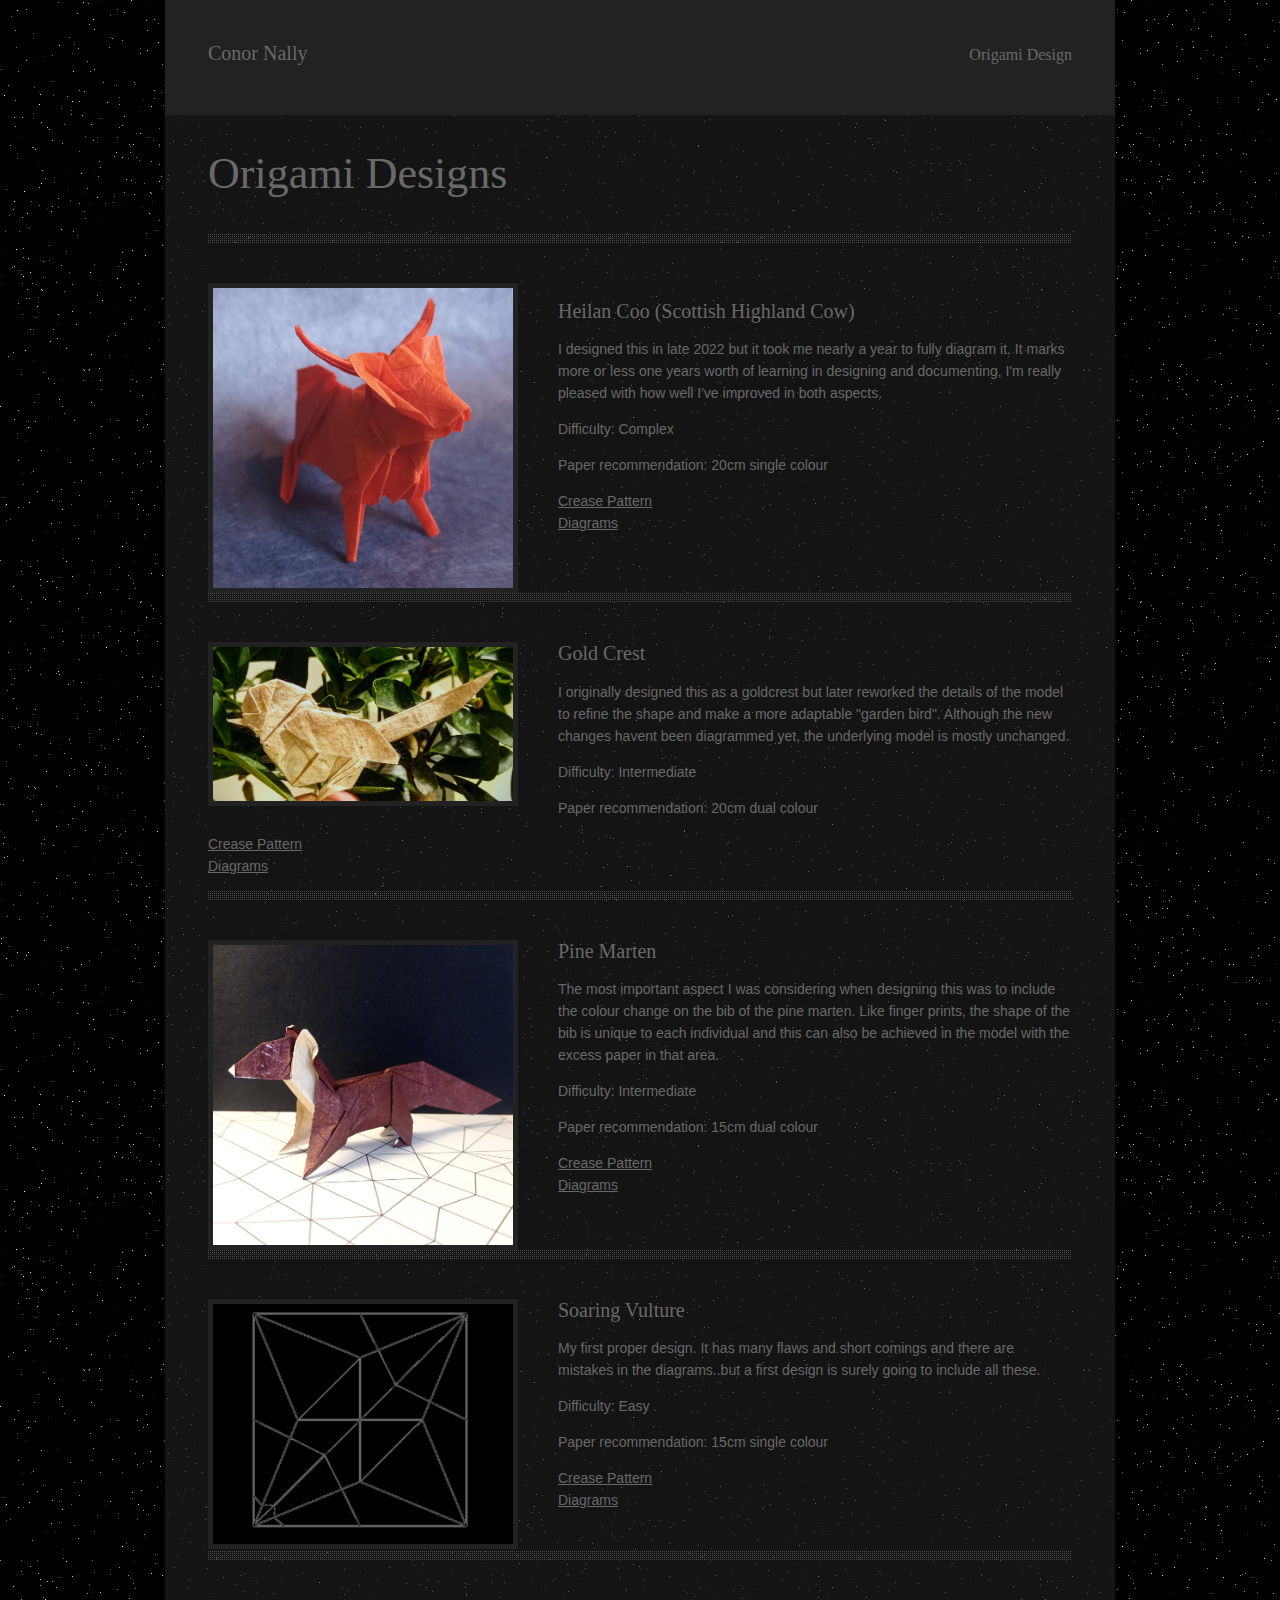
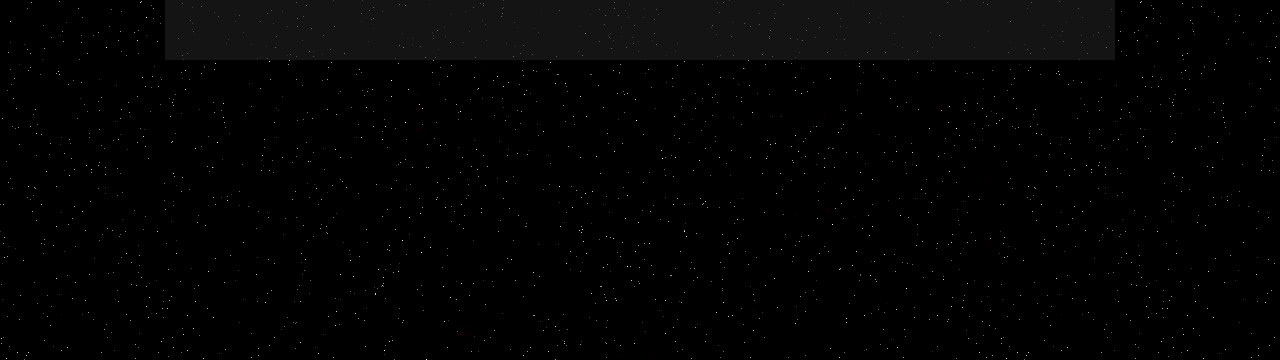
<file: origami/index.html>
<!DOCTYPE html>
<html>
	<head>
		<title>Conor Nally</title>
		<meta http-equiv="Content-Type" content="text/html"; charset="UTF-8">
		<meta name="author" content="Conor Nally">
		<link rel="stylesheet" type="text/css" href="style/styles.css" title="style" />
	</head>

	<body>
		<div id="header">
			<div id="logo">
				<a href="https://conornally.github.io"><h2> Conor Nally </h2></a>
			</div>
				<ul id="main-menu">
					<li> <a href="#design">Origami Design</a> </li>
				</ul>

		</div>

		<div id="container">

			<div id="design"> 
				<h1>Origami Designs</h1>
				<!--<ul id="top-social"> <a class="twitter" href="http://localhost:2305"> not twitter </a> </ul>-->
				<div class="top-divider"></div>
				<div class="content">
					<img src="content/highlandcow/highlandcow2.jpg" alt="Highland Cow" title="Highland Cow" width="300">
					<h2> Heilan Coo (Scottish Highland Cow) </h2>
					<p> I designed this in late 2022 but it took me nearly a year to fully diagram it. It marks more or less one years worth of learning in designing and documenting, I'm really pleased with how well I've improved in both aspects.</p>
					<p> Difficulty: Complex </p>
					<p> Paper recommendation: 20cm single colour </p>
					<a href="content/highlandcow/heilancooCP-conornally.png">Crease Pattern</a> <br>
					<a href="content/highlandcow/heilancoo-conornally.pdf">Diagrams</a>
						
					<p style="margin-top:1"></p>
					<div class="top-divider"></div>
					<img src="content/goldcrest/goldcrest1.jpg" alt="GoldCrest" title="GoldCrest" width="300">
					<h2> Gold Crest </h2>
					<p> I originally designed this as a goldcrest but later reworked the details of the model to refine the shape and make a more adaptable "garden bird". Although the new changes havent been diagrammed yet, the underlying model is mostly unchanged.</p>
					<p> Difficulty: Intermediate </p>
					<p> Paper recommendation: 20cm dual colour </p>
					<a href="content/goldcrest/goldcrestCP-conornally.png"> Crease Pattern</a> <br>
					<a href="content/goldcrest/goldcrest-conornally.pdf"> Diagrams</a>

					<p style="margin-top:1"></p>
					<div class="top-divider"></div>
					<img src="content/pinemarten/pinemarten1.jpg" alt="PineMarten" title="PineMarten" width="300">
					<h2> Pine Marten </h2>
					<p> The most important aspect I was considering when designing this was to include the colour change on the bib of the pine marten. Like finger prints, the shape of the bib is unique to each individual and this can also be achieved in the model with the excess paper in that area.</p>
					<p> Difficulty: Intermediate </p>
					<p> Paper recommendation: 15cm dual colour </p>
					<a href="content/pinemarten/pinemartenCP-conornally.png"> Crease Pattern</a> <br>
					<a href="content/pinemarten/pinemarten-conornally.pdf"> Diagrams</a>

					<p style="margin-top:1"></p>
					<div class="top-divider"></div>
					<img src="content/placeholder.png" alt="Vulture" title="Vulture" width="300">
					<h2> Soaring Vulture </h2>
					<p> My first proper design. It has many flaws and short comings and there are mistakes in the diagrams..but a first design is surely going to include all these.</p>
					<p> Difficulty: Easy </p>
					<p> Paper recommendation: 15cm single colour </p>
					<a href="content/vulture/soaring-griffon-vultureCP-conornally.png"> Crease Pattern</a> <br>
					<a href="content/vulture/soaring-griffon-vulture-conornally.pdf"> Diagrams</a>

				<div class="bottom-divider"></div>
				</div>
			</div>





		</div>

	</body>
</html>
</file>
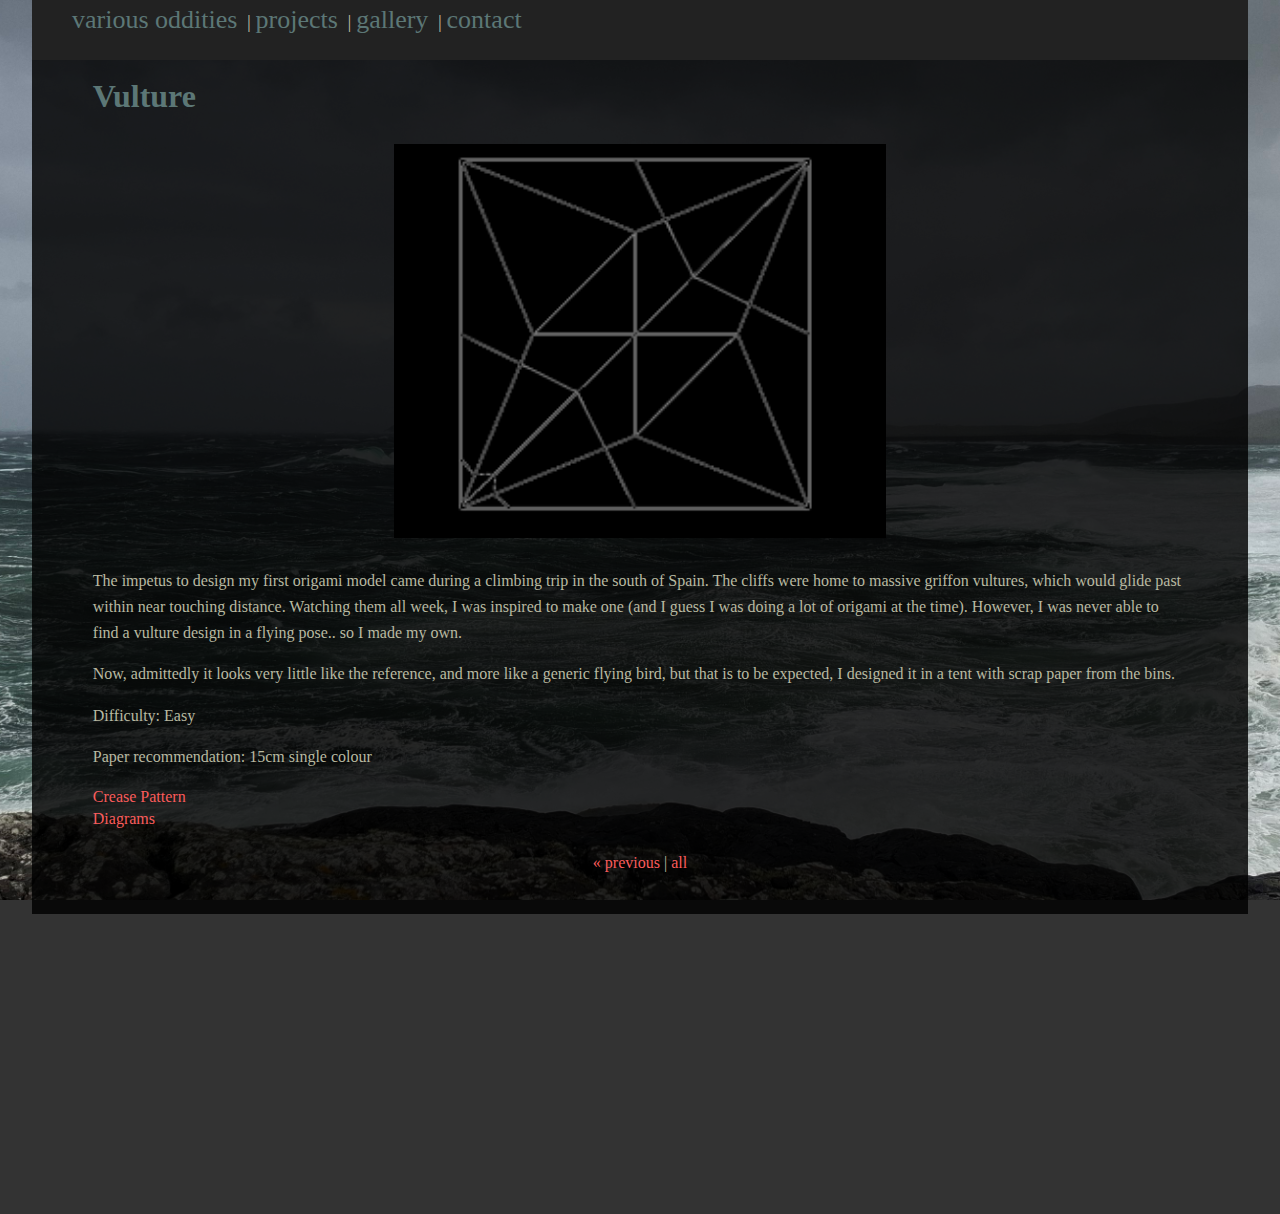
<file: posts/2022/01-vulture/index.html>
<!DOCTYPE html>
<html>
  <head>
    <title>Blog Post</title> <!-- If you leave title as "Blog Post", it will automatically be updated to the post title -->
    <link rel="icon" href="/style/images/favicon.png" type="image/x-icon"/>
    <meta name="viewport" content="width=device-width, initial-scale=1.0">
    <meta charset="UTF-8"> 
    <link href="/style/style.css" rel="stylesheet" type="text/css" media="all">    
  </head>
  <body>
    <div id="container">
    <div id="header">...</div>
    <div id="content">
		<h1> Vulture </h1>
      	<h4 id="postDate"></h4>
		<div>
			<div class="center">
			<img src="./thumbnail.png" alt="placeholder" width=45%>
			</div>

			<p> The impetus to design my first origami model came during a climbing trip in the south of Spain. The cliffs were home to massive griffon vultures, which would glide past within near touching distance. Watching them all week, I was inspired to make one (and I guess I was doing a lot of origami at the time). However, I was never able to find a vulture design in a flying pose.. so I made my own.</p>
			<p> Now, admittedly it looks very little like the reference, and more like a generic flying bird, but that is to be expected, I designed it in a tent with scrap paper from the bins.</p>
			<p> Difficulty: Easy</p>
			<p>Paper recommendation: 15cm single colour </p>
			<a href="./soaring-griffon-vultureCP-conornally.png">Crease Pattern</a><br>
			<a href="./soaring-griffon-vulture-conornally.pdf">Diagrams</a>
		</div>
      
      
    <div id="nextprev"></div>
    </div> <!-- end of div id="content" -->
    <div id="footer"></div>
    </div> <!-- end of div id="container" -->
  <!-- Here's the link to our JavaScript! -->
  <script src="/posts/data.js"></script>
  <script src="/script.js"></script>
  </body>
</html>
</file>
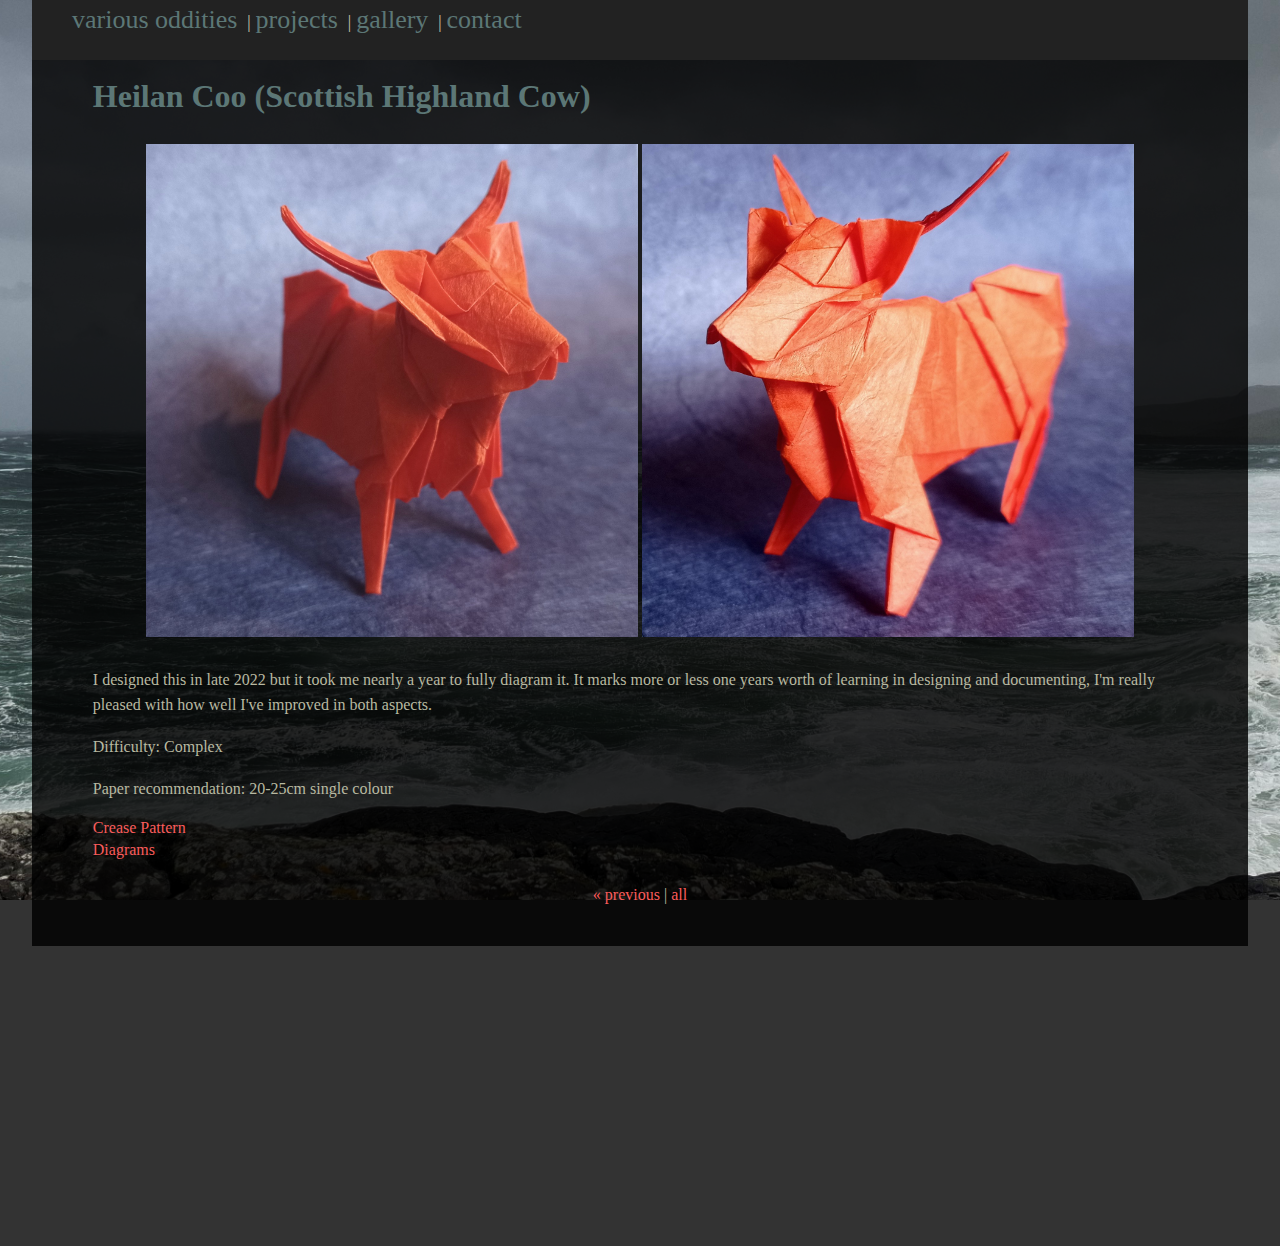
<file: posts/2023/08-highlandcow/index.html>
<!DOCTYPE html>
<html>
  <head>
    <title>Blog Post</title> 
    <link rel="icon" href="/style/images/favicon.png" type="image/x-icon"/>
    <meta name="viewport" content="width=device-width, initial-scale=1.0">
    <meta charset="UTF-8"> 
    <link href="/style/style.css" rel="stylesheet" type="text/css" media="all">    
  </head>
  <body>
    <div id="container">
    <div id="header">...</div>
    <div id="content">
		<h1> Heilan Coo (Scottish Highland Cow) </h1>
      	<h4 id="postDate"></h4>
		<div>
			<div class="center">
			<img src="./thumbnail.png" alt="orange origami highland cow, on a blue background" width=45%>
			<img src="./highlandcow1.jpg"  alt="orange origami highland cow, on a blue background" width=45%>
			<!--p class="caption">caption</p>-->
			</div>

			<p> I designed this in late 2022 but it took me nearly a year to fully diagram it. It marks more or less one years worth of learning in designing and documenting, I'm really pleased with how well I've improved in both aspects.</p>
			<p> Difficulty: Complex</p>
			<p>Paper recommendation: 20-25cm single colour </p>
			<a href="./heilancooCP-conornally.png">Crease Pattern</a><br>
			<a href="./heilancoo-conornally.pdf">Diagrams</a>
		</div>
      
      
    <div id="nextprev"></div>
    </div> <!-- end of div id="content" -->
    <div id="footer"></div>
    </div> <!-- end of div id="container" -->
  <!-- Here's the link to our JavaScript! -->
  <script src="/posts/data.js"></script>
  <script src="/script.js"></script>
  </body>
</html>
</file>
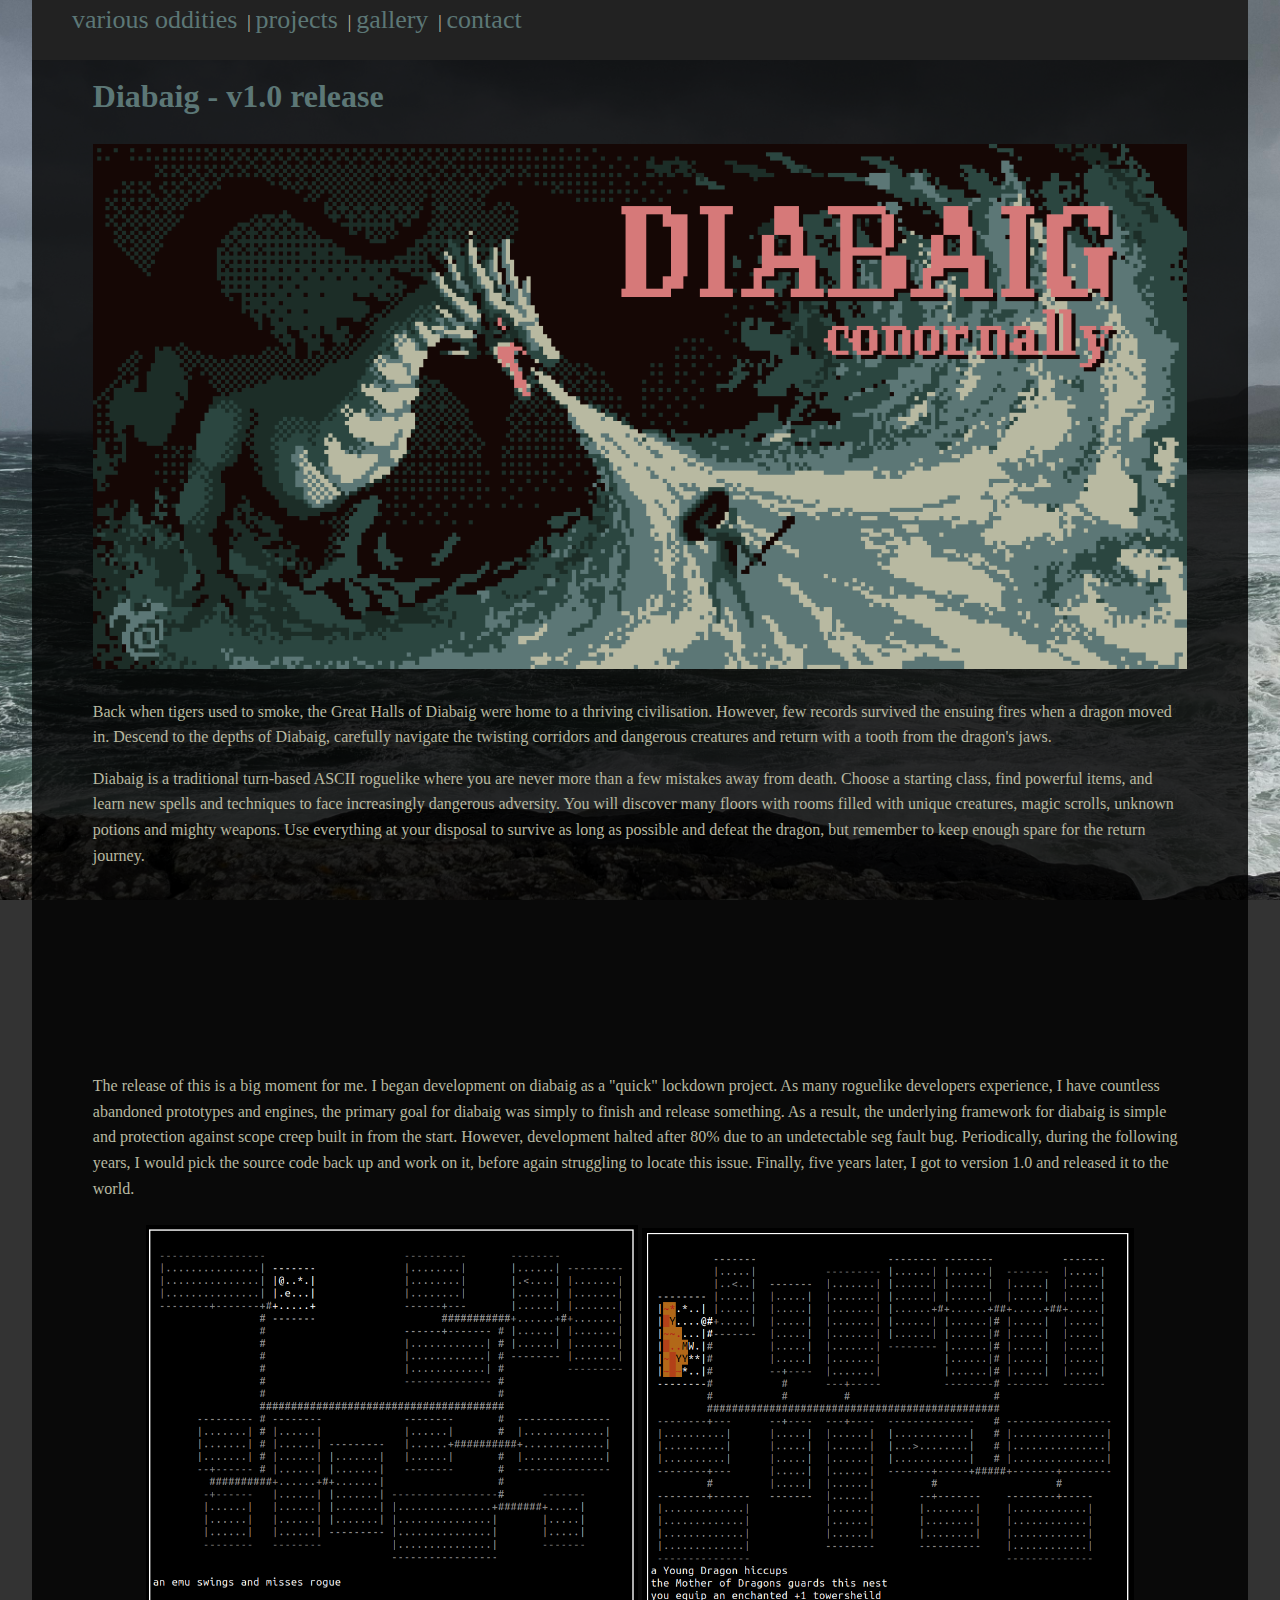
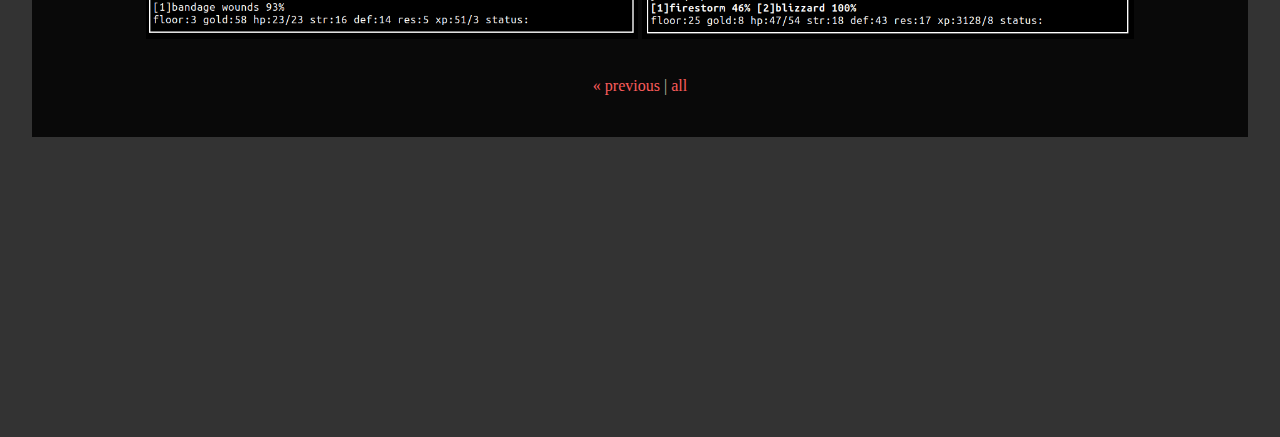
<file: posts/2025/09-diabaig/index.html>
<!DOCTYPE html>
<html>
  <head>
    <title>Blog Post</title> <!-- If you leave title as "Blog Post", it will automatically be updated to the post title -->
    <link rel="icon" href="/style/images/favicon.png" type="image/x-icon"/>
    <meta name="viewport" content="width=device-width, initial-scale=1.0">
    <meta charset="UTF-8"> 
    <link href="/style/style.css" rel="stylesheet" type="text/css" media="all">    
  </head>
  <body>
    <div id="container">
    <div id="header">...</div>
    <div id="content">
		<h1>Diabaig - v1.0 release </h1>
      	<h4 id="postDate"></h4>
		<div>
			<div class="center">
			<img src="./banner.png" alt="Pixelated dragon breathing fire towards a figure. The word DIABAIG is above" width=100%>
			</div>


			<p>Back when tigers used to smoke, the Great Halls of Diabaig were home to a thriving civilisation. However, few records survived the ensuing fires when a dragon moved in. Descend to the depths of Diabaig, carefully navigate the twisting corridors and dangerous creatures and return with a tooth from the dragon's jaws.</p>

			<p>Diabaig is a traditional turn-based ASCII roguelike where you are never more than a few mistakes away from death. Choose a starting class, find powerful items, and learn new spells and techniques to face increasingly dangerous adversity. You will discover many floors with rooms filled with unique creatures, magic scrolls, unknown potions and mighty weapons. Use everything at your disposal to survive as long as possible and defeat the dragon, but remember to keep enough spare for the return journey.</p>

			<div class=center>
			<iframe frameborder="0" src="https://itch.io/embed/3335779?linkback=true&amp;bg_color=000000&amp;fg_color=b8b9a1&amp;link_color=fa5c5c&amp;border_color=4e5152" width="552" height="167"><a href="https://conornally.itch.io/diabaig">Diabaig by conornally</a></iframe>
			</div>
			



			<p> The release of this is a big moment for me. I began development on diabaig as a "quick" lockdown project. As many roguelike developers experience, I have countless abandoned prototypes and engines, the primary goal for diabaig was simply to finish and release something. As a result, the underlying framework for diabaig is simple and protection against scope creep built in from the start. However, development halted after 80% due to an undetectable seg fault bug. Periodically, during the following years, I would pick the source code back up and work on it, before again struggling to locate this issue. Finally, five years later, I got to version 1.0 and released it to the world.</p>

			<div class=center>
			<img src=./e6lrqA.png width=45%>
			<img src=./8PU_9y.png width=45%>
			</div>


		</div>
      
      
    <div id="nextprev"></div>
    </div> <!-- end of div id="content" -->
    <div id="footer"></div>
    </div> <!-- end of div id="container" -->
  <!-- Here's the link to our JavaScript! -->
  <script src="/posts/data.js"></script>
  <script src="/script.js"></script>
  </body>
</html>
</file>
<file: origami/style/styles.css>
body{
	background:#333333 url(images/background.gif);
	margin:0px;
	font: 400 14px/22px 'Open Sans', Verdana, Helvetica, sans-serif;
	color:#6a6969;
}
h1{font: 400 44px/60px 'Bree Serif', Georgia, serif; color:#6a6969;}
h2{font: 400 20px/22px 'Bree Serif', Georgia, serif; color:#6a6969;}
h3{font: 400 16px/16px 'Bree Serif', Georgia, serif; color:#6a6969;}
ul{margin:0px; padding:0px;}
a {text-decoration:underline; color:#6a6969;}
a:hover {color:#979797;}
a img{border:0px;}

#container{
	width:950px;
	margin:0px auto 300px auto;
	background:url(images/body-bg.png);
	overflow:auto;
	padding-bottom:100px;
}

/****************************************************/
/* HEADER */
/****************************************************/

#header{
	width:864px;
	height:115px;
	background-color:#222222;
	padding:0px 43px;
	position: fixed;
	top:0px;
	left:50%;
	margin: 0 0 0 -475px;
}
#header #logo{
	padding-top:25px;
	float:left;
}
#header #main-menu{float:right; padding-top:45px;}
#header #main-menu li{
	float:left;
	list-style:none;
	margin-left:27px;
	font: 400 16px/20px 'Bree Serif', Georgia, serif;
}


#header a {text-decoration:none; color:#6a6969;}

/****************************************************/
/* ABOUT SECTION */
/****************************************************/

#about{margin:0px 43px; padding-top:115px;}
#about h1{float:left;}
#about #top-social{float:right; padding-top:62px;}
#about #top-social li{float:left; list-style:none; margin-left:10px;}
#about #top-social .facebook{
	text-indent:-9999px; 
	display:block; 
	width:26px; 
	height:26px; 
	background:url(images/sm-facebook-icon.png) no-repeat;
}
#about #top-social .twitter{
	text-indent:-9999px; 
	display:block; 
	width:31px; 
	height:24px; 
	background:url(images/sm-twitter-icon.png) no-repeat;
}
#about #top-social .linkedin{
	text-indent:-9999px; 
	display:block; 
	width:26px; 
	height:26px; 
	background:url(images/sm-linkedin-icon.png) no-repeat;
}
#about .content{overflow:auto;}
#about .content img{float:left; margin-right:40px; border:5px solid #222222;}
#about .content #service-icons{margin-top:20px;}
#about .content #service-icons li{
	display:block;
	width:108px;
	height:108px;
	text-indent:-9999px;
	list-style:none;
	float:left;
	margin-right:20px;
}
#about .content #service-icons li.services-design{background:url(images/icon-1.png) no-repeat;}
#about .content #service-icons li.services-mobile{background:url(images/icon-2.png) no-repeat;}
#about .content #service-icons li.services-film{background:url(images/icon-3.png) no-repeat;}
#about .content #service-icons li.services-photo{background:url(images/icon-4.png) no-repeat;}

/****************************************************/
/* EXPERIENCE SECTION */
/****************************************************/


#starbug{margin:0px 43px; padding-top:115px;}
#starbug .col{
	width:235px;
	float:left;
}
#starbug .content{overflow:auto;}
#starbug .col-mid{margin:0px 65px;}
#starbug .content{overflow:auto;}
#starbug .content img{float:left; margin-right:40px; border:5px solid #222222;}
#starbug .content #service-icons{margin-top:20px;}
#starbug .content #service-icons li{
	display:block;
	width:108px;
	height:108px;
	text-indent:-9999px;
	list-style:none;
	float:left;
	margin-right:20px;
}





#design{margin:0px 43px; padding-top:115px;}
#design .col{
	width:235px;
	float:left;
}
#design .content{overflow:auto;}
#design .col-mid{margin:0px 65px;}
#design .content{overflow:auto;}
#design .content img{float:left; margin-right:40px; border:5px solid #222222;}
#design .content #service-icons{margin-top:20px;}
#design .content #service-icons li{
	display:block;
	width:108px;
	height:108px;
	text-indent:-9999px;
	list-style:none;
	float:left;
	margin-right:20px;
}

#science{margin:0px 43px; padding-top:115px;}
#science .col{
	width:235px;
	float:left;
}
#science .content{overflow:auto;}
#science .col-mid{margin:0px 65px;}
#science .content{overflow:auto;}
#science .content img{float:left; margin-right:40px; border:5px solid #222222;}
#science .content #service-icons{margin-top:20px;}
#science .content #service-icons li{
	display:block;
	width:108px;
	height:108px;
	text-indent:-9999px;
	list-style:none;
	float:left;
	margin-right:20px;
}
/****************************************************/
/* researchgroup SECTION */
/****************************************************/

#researchgroup{margin:0px 43px; padding-top:115px;}
#researchgroup .col{
	width:235px;
	float:left;
}
#researchgroup .content{overflow:auto;}
#researchgroup .col-mid{margin:0px 65px;}



/****************************************************/
/* OUTREACH SECTION */
/****************************************************/

#outreach{margin:0px 43px; padding-top:115px;}
#outreach .col{
	width:235px;
	float:left;
}
#outreach .content{overflow:auto;}
#outreach .col-mid{margin:0px 65px;}




/****************************************************/
/* WORK SECTION */
/****************************************************/

#publication{margin:0px 43px; padding-top:115px;}
#publication .content{overflow:auto;}
#publication #publication-thumbs li{
	list-style:none;
	float:left;
	margin:0px 20px 15px 0px;
	padding:0px;
}
#publication #publication-thumbs li.last{margin:0px;}

/****************************************************/
/* CONNECT SECTION */
/****************************************************/
#connect{margin:0px 43px; padding-top:115px;}
#connect .content{overflow:auto;}
#connect #form{
	width:410px;
	float:left;
}
#connect #form span{
	display:block;
	float:left;
	width:100px;
	padding-top:5px;
	font: 400 14px/16px 'Bree Serif', Georgia, serif;
}
#connect #form input{
	float:left;
	width:255px;
	border:0px;
	color:#3b3b3b;
	padding:10px 10px 10px 30px;
	font: 400 11px/20px 'Open Sans', Verdana, Helvetica, sans-serif;
	margin-bottom:10px;
}
#connect #form textarea{
	float:left;
	border:0px;
	width:255px;
	height:100px;
	padding:10px 10px 10px 30px;
	font: 400 11px/20px 'Open Sans', Verdana, Helvetica, sans-serif;
	color:#3b3b3b;
}

#connect #form input.name{background:#222222 url(images/icon-user.png) no-repeat 10px 8px;}
#connect #form input.email{background:#222222 url(images/icon-mail.png) no-repeat 10px 9px;}
#connect #form textarea.message{background:#222222 url(images/icon-message.png) no-repeat 10px 8px;}
#connect #form input.submit{ 
	width:75px;   
	height:30px;
	float:right;
	padding:0px 0px 5px 0px;
	margin:10px 16px 0px 0px;
	background:#222222;
	color:#3b3b3b;
	font: 400 14px/16px 'Bree Serif', Georgia, serif;
}

#connect #social-footer{
	width:300px;
	float:left;
	margin-left:75px;
}
#connect #social-footer #sm-links{margin-top:25px;}
#connect #social-footer #sm-links li{
	list-style:none;
	float:left;
}
#connect #social-footer #sm-links li a{
	display:block;
	text-indent:-9999px;
	width:26px; 
	height:26px;
	margin-right:10px;
}
#connect #social-footer #sm-links li a.facebook{background:url(images/sm-facebook-icon.png) no-repeat;}
#connect #social-footer #sm-links li a.twitter{background:url(images/sm-twitter-icon.png) no-repeat; width:31px;}
#connect #social-footer #sm-links li a.dribble{background:url(images/sm-dribble-icon.png) no-repeat;}
#connect #social-footer #sm-links li a.vimeo{background:url(images/sm-vimeo-icon.png) no-repeat; width:27px;}
#connect #social-footer #sm-links li a.google{background:url(images/sm-google-icon.png) no-repeat;}
#connect #social-footer #sm-links li a.youtube{background:url(images/sm-youtube-icon.png) no-repeat; width:28px;}
#connect #social-footer #sm-links li a.linkedin{background:url(images/sm-linkedin-icon.png) no-repeat;}

/****************************************************/
/* MISC */
/****************************************************/
.top-divider, .bottom-divider, .both-divider{
	width:100%;
	height:9px;
	background:url(images/divider.png) repeat-x;
	clear:both;
}
.top-divider{margin-bottom:40px;}
.bottom-divider{margin-top:40px;}
.both-divider{margin-top:40px; margin-bottom:40px;}
</file>
<file: style/style.css>
/* CSS is how you can add style to your website, such as colors, fonts, and positioning of your
   HTML content. To learn how to do something, just try searching Google for questions like
   "how to change link color." */

body {
  background-color: #333333;
  /*background-image: url('images/background.gif');
  background-image: url('images/diabaig.png');*/
  background-image: url('images/20250804_122248.jpg');
  background-position: top;
  background-attachment: fixed;
  background-size:cover;
  /*font: 400 14px/22px 'Open Sans', Verdana, Helvetica, sans-serif;*/
  font: 400 16px/22px 'Bree Serif', Georgia, serif;

  color:#6a6969;
  margin: 0;
}

body#test{background-image: url('images/background.gif');}

p {
  line-height: 1.6em; /*I find the default HTML line-height tends to be a bit claustrophobic for main text*/
}

hr {
	display:block;
  	background:url(images/divider.png) repeat-x;
	border:0px;
	height:10px;
	width:100%;

}

img {
  max-width: 100%;
  height: auto;
  margin-top: 0.5em;
  margin-bottom: 0.5em;
}
.right {
  float: right;
  margin-left: 1em;
}
.left {
  float: left;
  margin-right: 1em;
}
.center {
  display: block;
  margin-right: auto;
  margin-left: auto;
  text-align: center;
}
@media only screen and (min-width: 600px) {
  .small {
    max-width: 60%;
    height: auto;
  }
}
.caption {
  margin-top: 0;
  font-size: 0.9em;
  font-style: italic;
}

/* WRAP TEXT */
.media {
  display: flex;
  gap: 1.5rem;
  align-items: flex-start;
}
.media img {
  max-width: 40%;
  height: auto;
  flex-shrink: 0;
}
.media-text {
  flex: 1;
}

a { 
	color:#fa5c5c;
	text-decoration: none;
}
a:hover { /*background-color: #fff6e6; */
  text-decoration: underline;}

h1, h2, h3, h4, h5 {
  /*font-family: Tahoma, Geneva, sans-serif;*/
  /*font-family: 'Open Sans', Verdana, Helvetica, sans-serif;*/
  color: #5c7776;
  line-height: 1.1em;
}

/*#CONTAINER is the rectangle that contains everything but the background!*/
#container {
  margin: 3em auto 300px auto;
  width: 95%;
	max-width: 1250px;
	background-color: #000000d0;
	/*background-image:url(images/body-bg.png);*/
  color: #b8b9a1; /*FONT COLOUR*/
  padding-bottom:10px;
  overflow:auto;
}


#content {
  padding: 10px 5% 20px 5%;
}


/*HEADER STYLE*/
#header {
	box-sizing: border-box;
	height:auto;
	min-height:60px;
	width: 95%;
	max-width: 1250px;
	
	background-color: #222222;
	position: fixed;
	top:0%;
	padding-left:0em;
}
#header ul {
  list-style-type: none;
  padding: 0.5em 0 -0.5em 0;
  margin: 0;
}
#header li {
  font-size: 1.2em;
  display: inline-block;
  margin-right: 0.5em;
  margin-bottom: 0.2em;
  margin-top: 0.2em;
}
#header li a {
  /*font: 400 22px/32px 'Open Sans', Verdana, Helvetica, sans-serif;*/
  font: 400 26px/32px 'Bree Serif', Georgia, serif;
  /*color: #5c7776;*/
  text-decoration: none;
  background-color: inherit;
}
#header li a:hover {
  text-decoration: underline;
}
#header li:before {
	content:"| ";
}
#header li:first-child:before {
  content: "";
}

.link-discrete
{
  color: #5c7776;
}

/*POST LIST STYLE*/
#postlistdiv ul {
  /*font-size: 1.2em;*/
  padding: 0;
  list-style-type: none;
}
#recentpostlistdiv ul {
  /*font-size: 1.2em;*/
  padding: 0;
  list-style-type: none;
}
.moreposts {
  font-size: 0.8em;
  margin-top: 0.2em;
}

.post-list {
	list-style:none;
	padding: 0px;
	margin: 0px;
}
.post-item 
{
	display: flex;
	gap: 1.5em;
	align-items: flex-start;
	margin-bottom: 1.5em;
}
.post-item img
{
	max-width:20%;
	height: auto;
	flex-shrink: 0;
}

.post-text 
{	
	flex: 1;
	font-size: 1em;
}

/*NEXT AND PREVIOUS LINKS STYLE*/
#nextprev {
  text-align: center;
  margin-top: 1.4em;
}

/*DISQUS STYLE*/
#disqus_thread {
  margin-top: 1.6em;
}

/*FOOTER STYLE*/
#footer {
  font-size: 0.8em;
  padding: 0 5% 10px 5%;
}

.social-links {
  list-style: none;
  padding: 0;
  margin-left: 1.5em;
}

.social-links li {
  display: inline-block;
  margin-right: 0.5em;
}

.social-links img {
  width: 24px;
  height: 24px;
  display: block;
}

.social-links a {
  display: inline-flex;
  align-items: center;   /* THIS does the vertical alignment */
  gap: 0.5em;
  text-decoration: none;
  color: inherit;
}
</file>
